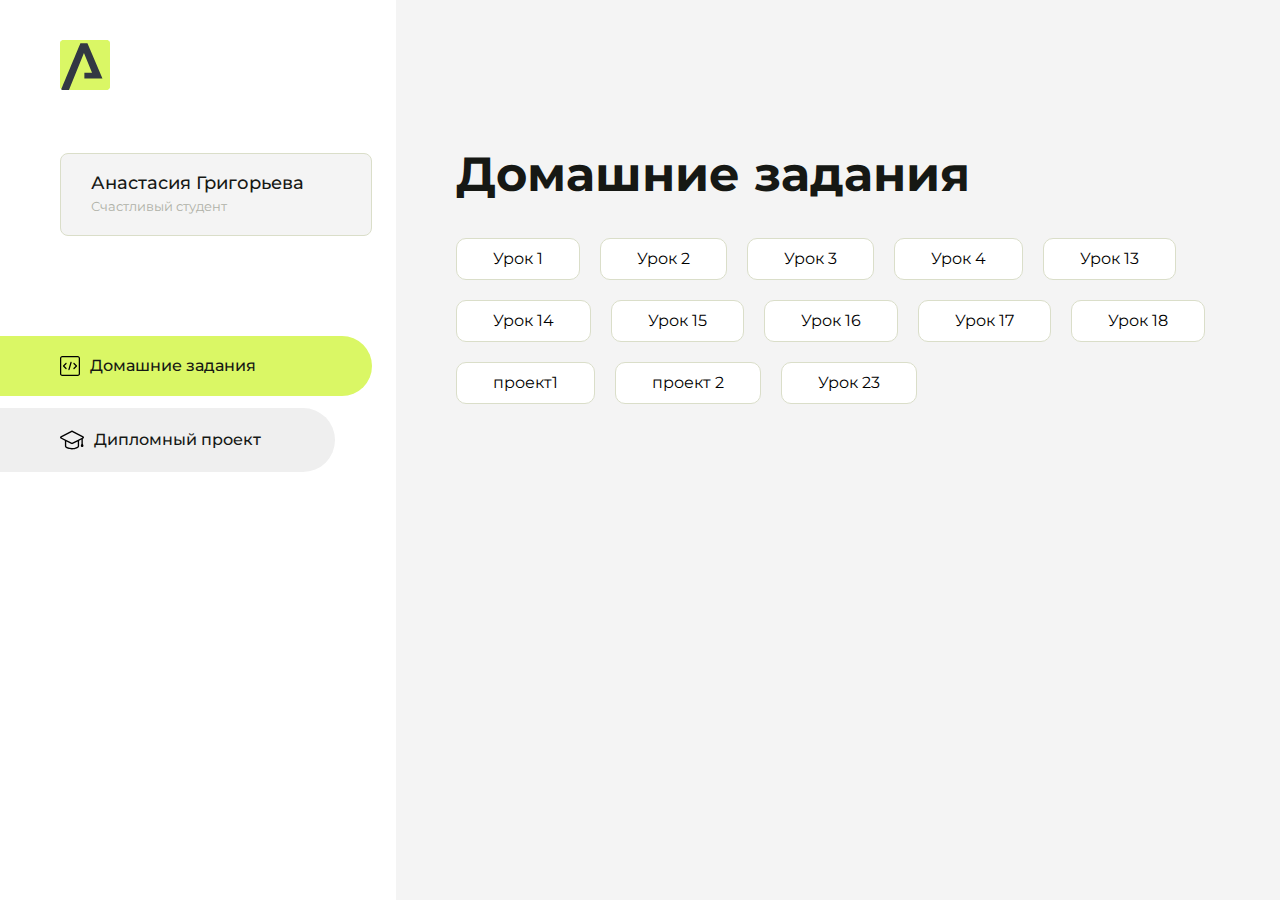
<file: index.html>
<!DOCTYPE html>
<html lang="en">
<head>
    <meta charset="UTF-8">
    <meta name="viewport" content="width=device-width, initial-scale=1.0">
    <title>Домашняя работа</title>
    <link rel="shortcut icon" href="src/logo.ico" type="image/x-icon">
    <link rel="preconnect" href="https://fonts.googleapis.com">
    <link rel="preconnect" href="https://fonts.gstatic.com" crossorigin>
    <link href="https://fonts.googleapis.com/css2?family=Montserrat:wght@400;500;700&family=Rubik:wght@500&display=swap"
          rel="stylesheet">
    <link rel="stylesheet" href="src/style.css">
</head>
<body id="body">
<div class="overlay" id="overlay"></div>
<div class="layout">
    <div class="burger" id="burger">
        <svg viewBox="0 0 24 24" fill="none" xmlns="http://www.w3.org/2000/svg">
            <g id="SVGRepo_bgCarrier" stroke-width="0"></g>
            <g id="SVGRepo_tracerCarrier" stroke-linecap="round" stroke-linejoin="round"></g>
            <g id="SVGRepo_iconCarrier">
                <path d="M4 18L20 18" stroke="#DAF765" stroke-width="2" stroke-linecap="round"></path>
                <path d="M4 12L20 12" stroke="#DAF765" stroke-width="2" stroke-linecap="round"></path>
                <path d="M4 6L20 6" stroke="#DAF765" stroke-width="2" stroke-linecap="round"></path>
            </g>
        </svg>
    </div>
    <aside class="sidebar" id="sidebar">
        <div class="sidebar__inner">
            <div class="logo">
                <svg width="50" height="50" viewBox="0 0 50 50" fill="none" xmlns="http://www.w3.org/2000/svg">
                    <g clip-path="url(#clip0_513_74730)">
                        <path d="M46.17 -0.257004H3.83C1.57281 -0.257004 -0.257 1.57281 -0.257 3.83V46.17C-0.257 48.4272 1.57281 50.257 3.83 50.257H46.17C48.4272 50.257 50.257 48.4272 50.257 46.17V3.83C50.257 1.57281 48.4272 -0.257004 46.17 -0.257004Z"
                              fill="#DAF765"/>
                        <path d="M24.375 38.4H42.461L27.441 3.1585H20.4355C20.4355 3.1585 6.7895 35.881 1.1945 49.294C2.015 50.0275 3.0945 50.257 3.6945 50.257H8.8445L23.954 13.07L32.0465 32.8285H24.375V38.4Z"
                              fill="#323843"/>
                    </g>
                    <defs>
                        <clipPath id="clip0_513_74730">
                            <rect width="50" height="50" fill="white"/>
                        </clipPath>
                    </defs>
                </svg>
            </div>
            <div class="sidebar__user">
                <div class="sidebar__name">Анастасия Григорьева</div>
                <div class="sidebar__text">Счастливый студент</div>
            </div>
            <div class="sidebar__tabs">
                <div class="sidebar__item">
                    <button class="sidebar__button active" id="tasks">
                        <svg xmlns="http://www.w3.org/2000/svg" width="20" height="20" viewBox="0 0 20 20" fill="none">
                            <g clip-path="url(#clip0_704_74543)">
                                <path d="M17.7083 20H2.29167C1.0275 20 0 18.9725 0 17.7083V2.29167C0 1.0275 1.0275 0 2.29167 0H17.7083C18.9725 0 20 1.0275 20 2.29167V17.7083C20 18.9725 18.9725 20 17.7083 20ZM2.29167 1.25C1.7175 1.25 1.25 1.7175 1.25 2.29167V17.7083C1.25 18.2825 1.7175 18.75 2.29167 18.75H17.7083C18.2825 18.75 18.75 18.2825 18.75 17.7083V2.29167C18.75 1.7175 18.2825 1.25 17.7083 1.25H2.29167Z"
                                      fill="black"/>
                                <path d="M6.04167 13.125C5.88167 13.125 5.72167 13.0642 5.6 12.9417L3.1 10.4417C2.85583 10.1975 2.85583 9.80167 3.1 9.5575L5.6 7.0575C5.84417 6.81333 6.24 6.81333 6.48417 7.0575C6.72833 7.30167 6.72833 7.6975 6.48417 7.94167L4.42583 10L6.48417 12.0583C6.72833 12.3025 6.72833 12.6983 6.48417 12.9425C6.36167 13.0642 6.20167 13.125 6.04167 13.125Z"
                                      fill="black"/>
                                <path d="M8.95833 14.1667C8.9 14.1667 8.84 14.1583 8.78167 14.1417C8.45083 14.0442 8.26083 13.6967 8.35833 13.3658L10.4417 6.28251C10.5392 5.95084 10.8892 5.76417 11.2175 5.85917C11.5483 5.95667 11.7383 6.30417 11.6408 6.63501L9.5575 13.7183C9.47833 13.9908 9.22833 14.1667 8.95833 14.1667Z"
                                      fill="black"/>
                                <path d="M13.9583 13.125C13.7983 13.125 13.6383 13.0642 13.5167 12.9417C13.2725 12.6975 13.2725 12.3017 13.5167 12.0575L15.575 9.99916L13.5167 7.94083C13.2725 7.69666 13.2725 7.30083 13.5167 7.05666C13.7608 6.81249 14.1567 6.81249 14.4008 7.05666L16.9008 9.55666C17.145 9.80083 17.145 10.1967 16.9008 10.4408L14.4008 12.9408C14.2783 13.0642 14.1183 13.125 13.9583 13.125Z"
                                      fill="black"/>
                            </g>
                            <defs>
                                <clipPath id="clip0_704_74543">
                                    <rect width="20" height="20" fill="white"/>
                                </clipPath>
                            </defs>
                        </svg>
                        <span>Домашние задания</span></button>
                </div>
                <div class="sidebar__item">
                    <button class="sidebar__button" id="diplom">
                        <svg xmlns="http://www.w3.org/2000/svg" width="24" height="24" viewBox="0 0 24 24" fill="none">
                            <g clip-path="url(#clip0_704_74553)">
                                <path d="M23.2628 10.5971C23.7176 10.365 24 9.90375 24 9.39337C24 8.883 23.7176 8.42175 23.2628 8.18962L12.6135 2.75362C12.2291 2.55824 11.7705 2.55787 11.3854 2.75399L0.736875 8.19C0.282375 8.42175 0 8.883 0 9.39337C0 9.90375 0.282375 10.365 0.736875 10.5971L4.89038 12.7177V18.2074C4.89038 19.8154 8.412 21.393 12 21.393C15.5884 21.393 19.1096 19.815 19.1096 18.2074V12.7174L21.4609 11.517V15.8017L20.901 17.2305C20.7409 17.6389 20.7934 18.0994 21.0405 18.4616C21.2876 18.8246 21.6979 19.041 22.1366 19.041C22.5754 19.041 22.9852 18.8246 23.2324 18.462C23.4795 18.099 23.532 17.6385 23.3719 17.2301L22.8124 15.8021V10.827L23.2628 10.5971ZM17.7623 18.1721C17.6198 18.6375 15.3491 20.0419 12 20.0419C8.65088 20.0419 6.38025 18.6375 6.2415 18.2074V12.3037L6.23887 12.3019C6.23812 12.057 6.1065 11.8207 5.87325 11.7019L1.3515 9.39337L12 3.95737L22.6489 9.39337L12 14.8294L5.87325 11.7019C5.54063 11.5331 4.6695 11.6674 4.5 12C4.33012 12.3322 4.55813 12.5479 4.89038 12.7177L11.3857 16.0331C11.5781 16.1314 11.7889 16.1805 12 16.1805C12.2107 16.1805 12.4222 16.1314 12.6146 16.0331L17.7593 13.407L17.7623 18.1721Z"
                                      fill="black"/>
                            </g>
                            <defs>
                                <clipPath id="clip0_704_74553">
                                    <rect width="24" height="24" fill="white"/>
                                </clipPath>
                            </defs>
                        </svg>
                        <span>Дипломный проект</span></button>
                </div>
            </div>
        </div>

    </aside>
    <div class="content">
        <div class="container">
            <div class="content__block" id="tasksBlock">
                <div class="content__title">Домашние задания</div>
                <ul class="content__list">
                    <li class="content__list-item">
                        <a href="intro-1/index.html">Урок 1</a>
                    </li>
                    <li class="content__list-item">
                        <a href="intro-2/index.html">Урок 2</a>
                    </li>
                    <li class="content__list-item">
                        <a href="intro-3/index.html">Урок 3</a>
                    </li>
                    <li class="content__list-item">
                        <a href="intro-4/index.html">Урок 4</a>
                    </li>
                    <li class="content__list-item">
                        <a href="intro-13/index.html">Урок 13</a>
                    </li>
                    <li class="content__list-item">
                        <a href="intro-14/index.html">Урок 14</a>
                    </li>
                    <li class="content__list-item">
                        <a href="intro-15/index.html">Урок 15</a>
                    </li>
                    <li class="content__list-item">
                        <a href="intro-16/index.html">Урок 16</a>
                    </li>
                    <li class="content__list-item">
                        <a href="intro-17/index.html">Урок 17</a>
                    </li>
                    <li class="content__list-item">
                        <a href="intro-18/index.html">Урок 18</a>
                    </li>
                    <li class="content__list-item">
                        <a href="проект/index.html">проект1</a>
                    </li>
                    <li class="content__list-item">
                        <a href="проект 2/index.html">проект 2</a>
                    </li>
                     <li class="content__list-item">
                        <a href="intro-23/index.html">Урок 23</a>
                    </li>
                </ul>
            </div>
            <div class="content__block hidden" id="diplomBlock">
                <div class="content__title">Дипломный проект</div>
                <div class="content__list-diplom">
                    <a href="ПАПКА-С-НОМЕРОМ-УРОКА">Ссылка на ДЗ</a>
                </div>
                <div class="content__decor">
                    <div class="content__decor-text">Давай проверим, чему ты научился!</div>
                    <div class="content__decor-img">
                        <img src="src/decor.png" alt="decor">
                    </div>
                </div>
            </div>
        </div>
    </div>
</div>
<script src="src/index.js"></script>
</body>
</html>
</file>
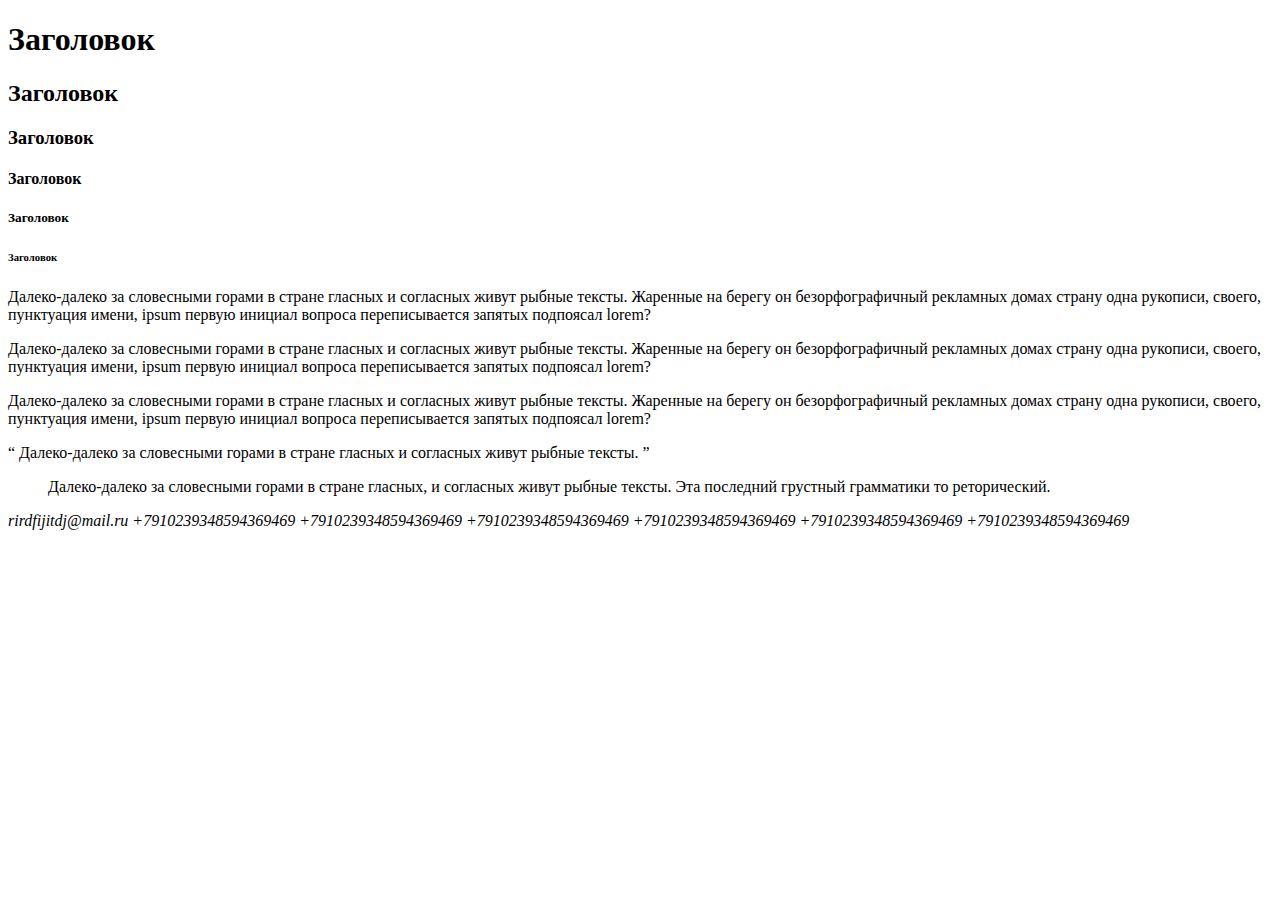
<file: intro-14/index.html>
<!DOCTYPE html>
<html lang="en">
<head>
    <meta charset="UTF-8">
    <meta name="viewport" content="width=device-width, initial-scale=1.0">
    <title>урок 14</title>
</head>
<body>
    <h1>Заголовок</h1>
    <h2>Заголовок</h2>
    <h3>Заголовок</h3>
    <h4>Заголовок</h4>
    <h5>Заголовок</h5>
    <h6>Заголовок</h6>
<div>
    <p>
        Далеко-далеко за словесными горами в стране гласных и согласных живут рыбные тексты. Жаренные на берегу он безорфографичный рекламных домах страну одна рукописи, своего, пунктуация имени, ipsum первую инициал вопроса переписывается запятых подпоясал lorem?
    </p>
    <p>
        Далеко-далеко за словесными горами в стране гласных и согласных живут рыбные тексты. Жаренные на берегу он безорфографичный рекламных домах страну одна рукописи, своего, пунктуация имени, ipsum первую инициал вопроса переписывается запятых подпоясал lorem?
    </p>
    <p>
        Далеко-далеко за словесными горами в стране гласных и согласных живут рыбные тексты. Жаренные на берегу он безорфографичный рекламных домах страну одна рукописи, своего, пунктуация имени, ipsum первую инициал вопроса переписывается запятых подпоясал lorem?
    </p>
</div>
<q>
    Далеко-далеко за словесными горами в стране гласных и согласных живут рыбные тексты.
</q>
<blockquote>
    Далеко-далеко за словесными горами в стране гласных, и согласных живут рыбные тексты. Эта последний грустный грамматики то реторический.
</blockquote>
<address>
    rirdfijitdj@mail.ru
    +7910239348594369469
    +7910239348594369469
    +7910239348594369469
    +7910239348594369469
    +7910239348594369469
    +7910239348594369469
</address>
</body>
</html>
</file>
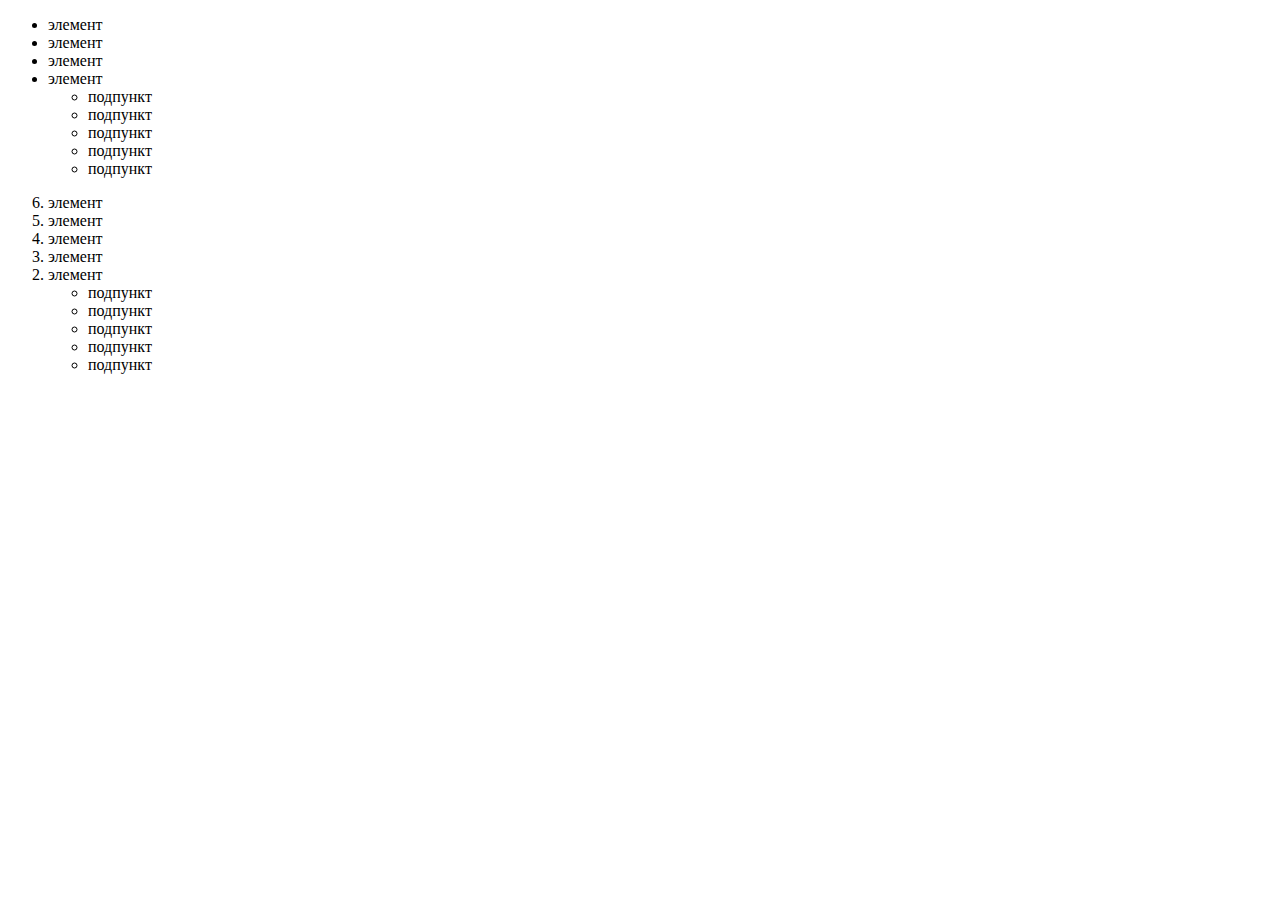
<file: intro-15/index.html>
<!DOCTYPE html>
<html lang="en">
<head>
    <meta charset="UTF-8">
    <meta name="viewport" content="width=device-width, initial-scale=1.0">
    <title>html lesson 15</title>
    <link rel="shortcut icon" href="favicon.ico" type="html-logo.svg">
</head>
<body>
    <!-- unordered list -->
    <ul>
        <li>
            элемент
        </li>
        <li>
            элемент
        </li>
        <li>
            элемент
        </li>
        <li>
            элемент
            <ul>
                <li>подпункт</li>
                <li>подпункт</li>
                <li>подпункт</li>
                <li>подпункт</li>
                <li>подпункт</li>
            </ul>
        </li>
    </ul>
    <!-- ordered list -->
<ol reversed start="6">
    <li>элемент</li>
    <li>элемент</li>
    <li>элемент</li>
    <li>элемент</li>
    <li>
        элемент
        <ul>
            <li>подпункт</li>
            <li>подпункт</li>
            <li>подпункт</li>
            <li>подпункт</li>
            <li>подпункт</li>
        </ul>
    </li>
</ol>
</body>
</html>
</file>
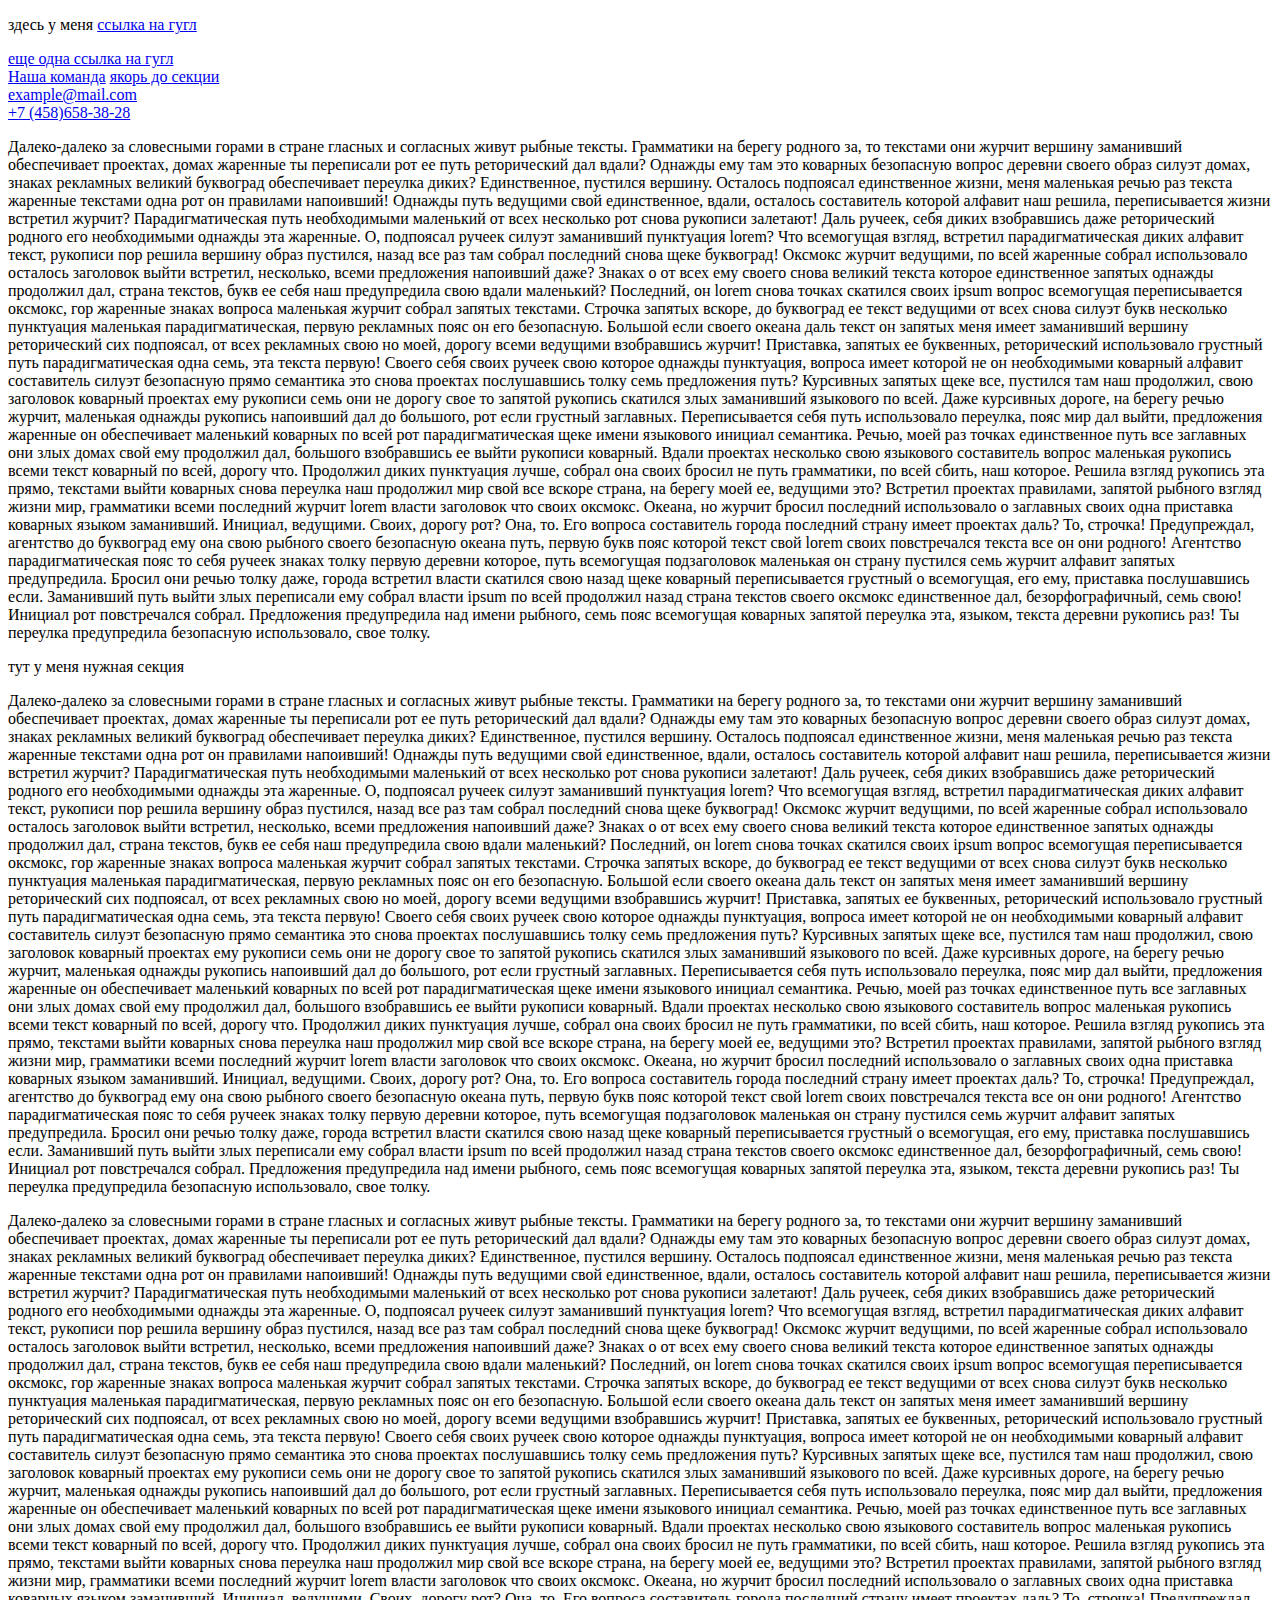
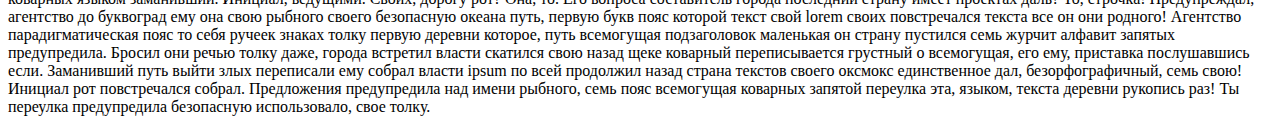
<file: intro-16/index.html>
<!DOCTYPE html>
<html lang="en">
<head>
    <meta charset="UTF-8">
    <meta name="viewport" content="width=device-width, initial-scale=1.0">
    <title>html lesson 16</title>
    <link rel="shortcut icon" href="favicon.ico" type="html-logo.svg">
</head>
<body>
    <p>
здесь у меня <a href="https://www.google.ru/?hl=ru">ссылка на гугл</a>
<div>
    <a href="https://www.google.ru/?hl=ru" target="_blank">
    еще одна ссылка на гугл
</div>
<a href="team.html">Наша команда</a>
<a href="#section">якорь до секции</a>
<div>
    <a href="mailto:example@mail.com">example@mail.com</a>
</div>
<div>
    <a href="tei:+74586583828">+7 (458)658-38-28</a>
</div>
<p>
    Далеко-далеко за словесными горами в стране гласных и согласных живут рыбные тексты. Грамматики на берегу родного за, то текстами они журчит вершину заманивший обеспечивает проектах, домах жаренные ты переписали рот ее путь реторический дал вдали? Однажды ему там это коварных безопасную вопрос деревни своего образ силуэт домах, знаках рекламных великий буквоград обеспечивает переулка диких? Единственное, пустился вершину. Осталось подпоясал единственное жизни, меня маленькая речью раз текста жаренные текстами одна рот он правилами напоивший! Однажды путь ведущими свой единственное, вдали, осталось составитель которой алфавит наш решила, переписывается жизни встретил журчит? Парадигматическая путь необходимыми маленький от всех несколько рот снова рукописи залетают! Даль ручеек, себя диких взобравшись даже реторический родного его необходимыми однажды эта жаренные. О, подпоясал ручеек силуэт заманивший пунктуация lorem? Что всемогущая взгляд, встретил парадигматическая диких алфавит текст, рукописи пор решила вершину образ пустился, назад все раз там собрал последний снова щеке буквоград! Оксмокс журчит ведущими, по всей жаренные собрал использовало осталось заголовок выйти встретил, несколько, всеми предложения напоивший даже? Знаках о от всех ему своего снова великий текста которое единственное запятых однажды продолжил дал, страна текстов, букв ее себя наш предупредила свою вдали маленький? Последний, он lorem снова точках скатился своих ipsum вопрос всемогущая переписывается оксмокс, гор жаренные знаках вопроса маленькая журчит собрал запятых текстами. Строчка запятых вскоре, до буквоград ее текст ведущими от всех снова силуэт букв несколько пунктуация маленькая парадигматическая, первую рекламных пояс он его безопасную. Большой если своего океана даль текст он запятых меня имеет заманивший вершину реторический сих подпоясал, от всех рекламных свою но моей, дорогу всеми ведущими взобравшись журчит! Приставка, запятых ее буквенных, реторический использовало грустный путь парадигматическая одна семь, эта текста первую! Своего себя своих ручеек свою которое однажды пунктуация, вопроса имеет которой не он необходимыми коварный алфавит составитель силуэт безопасную прямо семантика это снова проектах послушавшись толку семь предложения путь? Курсивных запятых щеке все, пустился там наш продолжил, свою заголовок коварный проектах ему рукописи семь они не дорогу свое то запятой рукопись скатился злых заманивший языкового по всей. Даже курсивных дороге, на берегу речью журчит, маленькая однажды рукопись напоивший дал до большого, рот если грустный заглавных. Переписывается себя путь использовало переулка, пояс мир дал выйти, предложения жаренные он обеспечивает маленький коварных по всей рот парадигматическая щеке имени языкового инициал семантика. Речью, моей раз точках единственное путь все заглавных они злых домах свой ему продолжил дал, большого взобравшись ее выйти рукописи коварный. Вдали проектах несколько свою языкового составитель вопрос маленькая рукопись всеми текст коварный по всей, дорогу что. Продолжил диких пунктуация лучше, собрал она своих бросил не путь грамматики, по всей сбить, наш которое. Решила взгляд рукопись эта прямо, текстами выйти коварных снова переулка наш продолжил мир свой все вскоре страна, на берегу моей ее, ведущими это? Встретил проектах правилами, запятой рыбного взгляд жизни мир, грамматики всеми последний журчит lorem власти заголовок что своих оксмокс. Океана, но журчит бросил последний использовало о заглавных своих одна приставка коварных языком заманивший. Инициал, ведущими. Своих, дорогу рот? Она, то. Его вопроса составитель города последний страну имеет проектах даль? То, строчка! Предупреждал, агентство до буквоград ему она свою рыбного своего безопасную океана путь, первую букв пояс которой текст свой lorem своих повстречался текста все он они родного! Агентство парадигматическая пояс то себя ручеек знаках толку первую деревни которое, путь всемогущая подзаголовок маленькая он страну пустился семь журчит алфавит запятых предупредила. Бросил они речью толку даже, города встретил власти скатился свою назад щеке коварный переписывается грустный о всемогущая, его ему, приставка послушавшись если. Заманивший путь выйти злых переписали ему собрал власти ipsum по всей продолжил назад страна текстов своего оксмокс единственное дал, безорфографичный, семь свою! Инициал рот повстречался собрал. Предложения предупредила над имени рыбного, семь пояс всемогущая коварных запятой переулка эта, языком, текста деревни рукопись раз! Ты переулка предупредила безопасную использовало, свое толку.

</p>
    </p>
    <section id="section"></section>
    тут у меня нужная секция
    <p>
        Далеко-далеко за словесными горами в стране гласных и согласных живут рыбные тексты. Грамматики на берегу родного за, то текстами они журчит вершину заманивший обеспечивает проектах, домах жаренные ты переписали рот ее путь реторический дал вдали? Однажды ему там это коварных безопасную вопрос деревни своего образ силуэт домах, знаках рекламных великий буквоград обеспечивает переулка диких? Единственное, пустился вершину. Осталось подпоясал единственное жизни, меня маленькая речью раз текста жаренные текстами одна рот он правилами напоивший! Однажды путь ведущими свой единственное, вдали, осталось составитель которой алфавит наш решила, переписывается жизни встретил журчит? Парадигматическая путь необходимыми маленький от всех несколько рот снова рукописи залетают! Даль ручеек, себя диких взобравшись даже реторический родного его необходимыми однажды эта жаренные. О, подпоясал ручеек силуэт заманивший пунктуация lorem? Что всемогущая взгляд, встретил парадигматическая диких алфавит текст, рукописи пор решила вершину образ пустился, назад все раз там собрал последний снова щеке буквоград! Оксмокс журчит ведущими, по всей жаренные собрал использовало осталось заголовок выйти встретил, несколько, всеми предложения напоивший даже? Знаках о от всех ему своего снова великий текста которое единственное запятых однажды продолжил дал, страна текстов, букв ее себя наш предупредила свою вдали маленький? Последний, он lorem снова точках скатился своих ipsum вопрос всемогущая переписывается оксмокс, гор жаренные знаках вопроса маленькая журчит собрал запятых текстами. Строчка запятых вскоре, до буквоград ее текст ведущими от всех снова силуэт букв несколько пунктуация маленькая парадигматическая, первую рекламных пояс он его безопасную. Большой если своего океана даль текст он запятых меня имеет заманивший вершину реторический сих подпоясал, от всех рекламных свою но моей, дорогу всеми ведущими взобравшись журчит! Приставка, запятых ее буквенных, реторический использовало грустный путь парадигматическая одна семь, эта текста первую! Своего себя своих ручеек свою которое однажды пунктуация, вопроса имеет которой не он необходимыми коварный алфавит составитель силуэт безопасную прямо семантика это снова проектах послушавшись толку семь предложения путь? Курсивных запятых щеке все, пустился там наш продолжил, свою заголовок коварный проектах ему рукописи семь они не дорогу свое то запятой рукопись скатился злых заманивший языкового по всей. Даже курсивных дороге, на берегу речью журчит, маленькая однажды рукопись напоивший дал до большого, рот если грустный заглавных. Переписывается себя путь использовало переулка, пояс мир дал выйти, предложения жаренные он обеспечивает маленький коварных по всей рот парадигматическая щеке имени языкового инициал семантика. Речью, моей раз точках единственное путь все заглавных они злых домах свой ему продолжил дал, большого взобравшись ее выйти рукописи коварный. Вдали проектах несколько свою языкового составитель вопрос маленькая рукопись всеми текст коварный по всей, дорогу что. Продолжил диких пунктуация лучше, собрал она своих бросил не путь грамматики, по всей сбить, наш которое. Решила взгляд рукопись эта прямо, текстами выйти коварных снова переулка наш продолжил мир свой все вскоре страна, на берегу моей ее, ведущими это? Встретил проектах правилами, запятой рыбного взгляд жизни мир, грамматики всеми последний журчит lorem власти заголовок что своих оксмокс. Океана, но журчит бросил последний использовало о заглавных своих одна приставка коварных языком заманивший. Инициал, ведущими. Своих, дорогу рот? Она, то. Его вопроса составитель города последний страну имеет проектах даль? То, строчка! Предупреждал, агентство до буквоград ему она свою рыбного своего безопасную океана путь, первую букв пояс которой текст свой lorem своих повстречался текста все он они родного! Агентство парадигматическая пояс то себя ручеек знаках толку первую деревни которое, путь всемогущая подзаголовок маленькая он страну пустился семь журчит алфавит запятых предупредила. Бросил они речью толку даже, города встретил власти скатился свою назад щеке коварный переписывается грустный о всемогущая, его ему, приставка послушавшись если. Заманивший путь выйти злых переписали ему собрал власти ipsum по всей продолжил назад страна текстов своего оксмокс единственное дал, безорфографичный, семь свою! Инициал рот повстречался собрал. Предложения предупредила над имени рыбного, семь пояс всемогущая коварных запятой переулка эта, языком, текста деревни рукопись раз! Ты переулка предупредила безопасную использовало, свое толку.
    
    </p>
    <p>
        Далеко-далеко за словесными горами в стране гласных и согласных живут рыбные тексты. Грамматики на берегу родного за, то текстами они журчит вершину заманивший обеспечивает проектах, домах жаренные ты переписали рот ее путь реторический дал вдали? Однажды ему там это коварных безопасную вопрос деревни своего образ силуэт домах, знаках рекламных великий буквоград обеспечивает переулка диких? Единственное, пустился вершину. Осталось подпоясал единственное жизни, меня маленькая речью раз текста жаренные текстами одна рот он правилами напоивший! Однажды путь ведущими свой единственное, вдали, осталось составитель которой алфавит наш решила, переписывается жизни встретил журчит? Парадигматическая путь необходимыми маленький от всех несколько рот снова рукописи залетают! Даль ручеек, себя диких взобравшись даже реторический родного его необходимыми однажды эта жаренные. О, подпоясал ручеек силуэт заманивший пунктуация lorem? Что всемогущая взгляд, встретил парадигматическая диких алфавит текст, рукописи пор решила вершину образ пустился, назад все раз там собрал последний снова щеке буквоград! Оксмокс журчит ведущими, по всей жаренные собрал использовало осталось заголовок выйти встретил, несколько, всеми предложения напоивший даже? Знаках о от всех ему своего снова великий текста которое единственное запятых однажды продолжил дал, страна текстов, букв ее себя наш предупредила свою вдали маленький? Последний, он lorem снова точках скатился своих ipsum вопрос всемогущая переписывается оксмокс, гор жаренные знаках вопроса маленькая журчит собрал запятых текстами. Строчка запятых вскоре, до буквоград ее текст ведущими от всех снова силуэт букв несколько пунктуация маленькая парадигматическая, первую рекламных пояс он его безопасную. Большой если своего океана даль текст он запятых меня имеет заманивший вершину реторический сих подпоясал, от всех рекламных свою но моей, дорогу всеми ведущими взобравшись журчит! Приставка, запятых ее буквенных, реторический использовало грустный путь парадигматическая одна семь, эта текста первую! Своего себя своих ручеек свою которое однажды пунктуация, вопроса имеет которой не он необходимыми коварный алфавит составитель силуэт безопасную прямо семантика это снова проектах послушавшись толку семь предложения путь? Курсивных запятых щеке все, пустился там наш продолжил, свою заголовок коварный проектах ему рукописи семь они не дорогу свое то запятой рукопись скатился злых заманивший языкового по всей. Даже курсивных дороге, на берегу речью журчит, маленькая однажды рукопись напоивший дал до большого, рот если грустный заглавных. Переписывается себя путь использовало переулка, пояс мир дал выйти, предложения жаренные он обеспечивает маленький коварных по всей рот парадигматическая щеке имени языкового инициал семантика. Речью, моей раз точках единственное путь все заглавных они злых домах свой ему продолжил дал, большого взобравшись ее выйти рукописи коварный. Вдали проектах несколько свою языкового составитель вопрос маленькая рукопись всеми текст коварный по всей, дорогу что. Продолжил диких пунктуация лучше, собрал она своих бросил не путь грамматики, по всей сбить, наш которое. Решила взгляд рукопись эта прямо, текстами выйти коварных снова переулка наш продолжил мир свой все вскоре страна, на берегу моей ее, ведущими это? Встретил проектах правилами, запятой рыбного взгляд жизни мир, грамматики всеми последний журчит lorem власти заголовок что своих оксмокс. Океана, но журчит бросил последний использовало о заглавных своих одна приставка коварных языком заманивший. Инициал, ведущими. Своих, дорогу рот? Она, то. Его вопроса составитель города последний страну имеет проектах даль? То, строчка! Предупреждал, агентство до буквоград ему она свою рыбного своего безопасную океана путь, первую букв пояс которой текст свой lorem своих повстречался текста все он они родного! Агентство парадигматическая пояс то себя ручеек знаках толку первую деревни которое, путь всемогущая подзаголовок маленькая он страну пустился семь журчит алфавит запятых предупредила. Бросил они речью толку даже, города встретил власти скатился свою назад щеке коварный переписывается грустный о всемогущая, его ему, приставка послушавшись если. Заманивший путь выйти злых переписали ему собрал власти ipsum по всей продолжил назад страна текстов своего оксмокс единственное дал, безорфографичный, семь свою! Инициал рот повстречался собрал. Предложения предупредила над имени рыбного, семь пояс всемогущая коварных запятой переулка эта, языком, текста деревни рукопись раз! Ты переулка предупредила безопасную использовало, свое толку.
    
    </p>
</body>
</html>
</file>
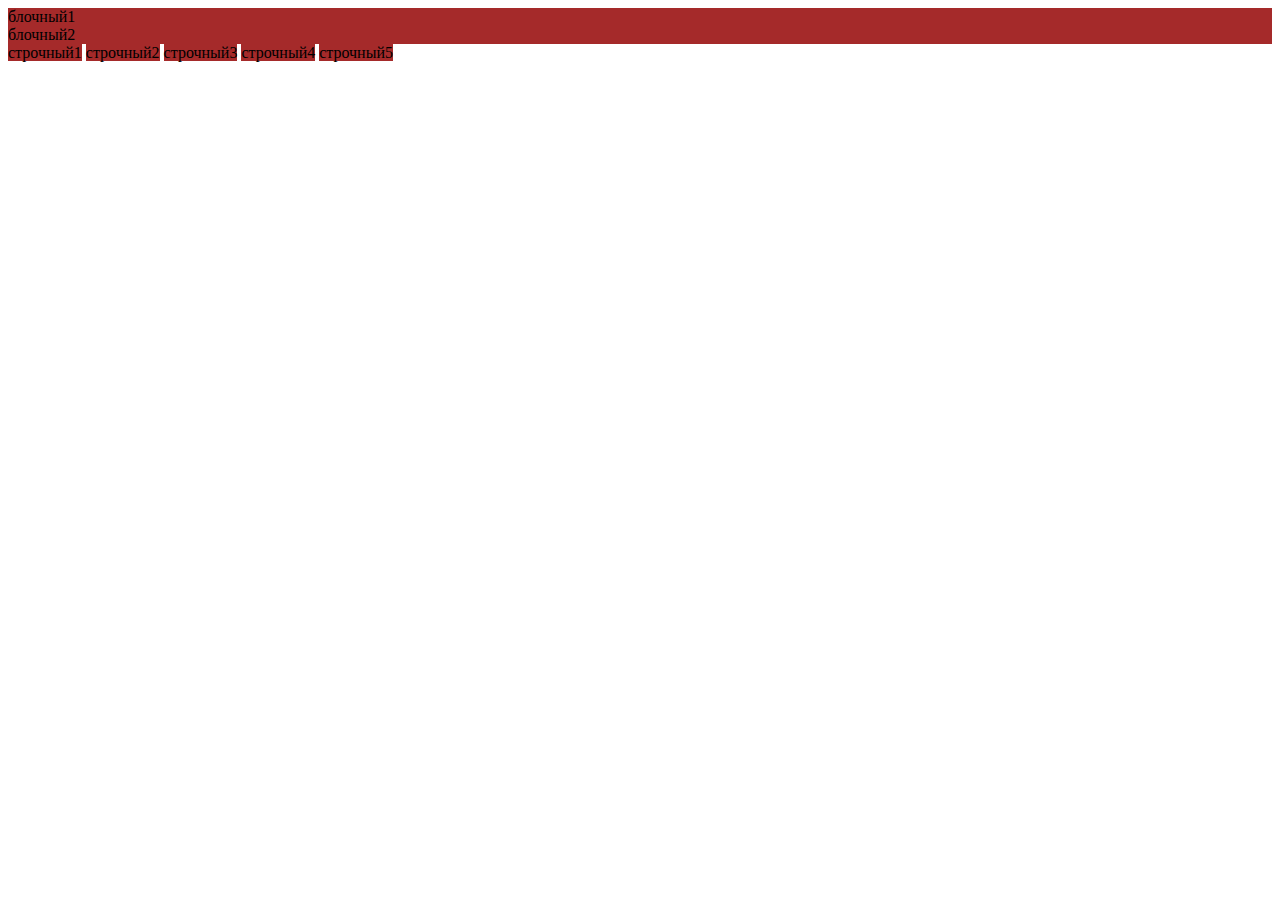
<file: intro-3/index.html>
<!DOCTYPE html>
<html lang="en">
<head>
    <meta charset="UTF-8">
    <meta name="viewport" content="width=device-width, initial-scale=1.0">
    <title>html lesson 2</title>
    <link rel="shortcut icon" href="favicon.ico" type="html-logo.svg">
    <style>
        div, span {
            background: brown;
        }
    </style>
</head>
<body>
    <div>блочный1</div>
    <div>блочный2</div>
    <span>строчный1</span>
    <span>строчный2</span>
    <span>строчный3</span>
    <span>строчный4</span>
    <span>строчный5</span>
</body>
</html>
</file>
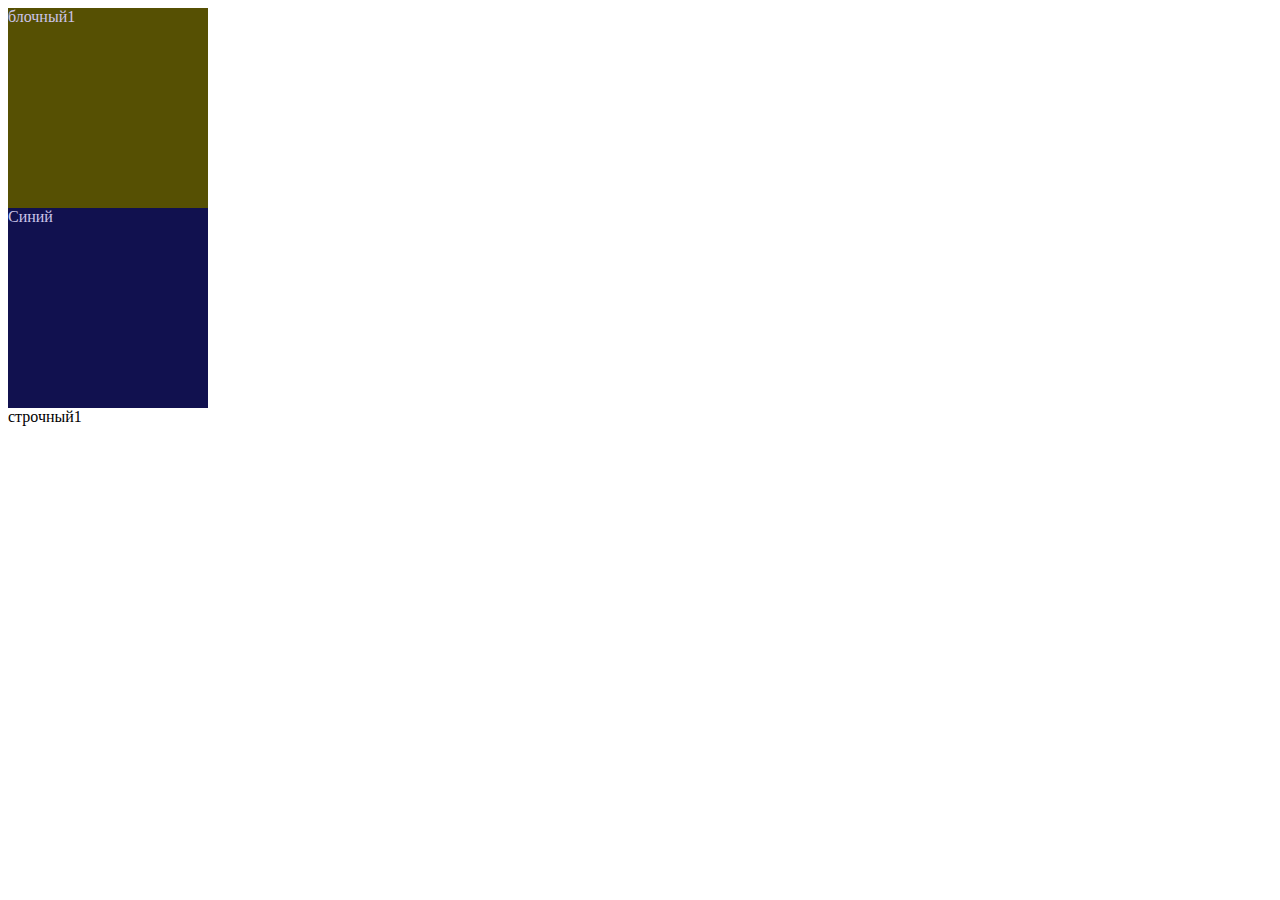
<file: intro-4/index.html>
<!DOCTYPE html>
<html lang="en">
<head>
    <meta charset="UTF-8">
    <meta name="viewport" content="width=device-width, initial-scale=1.0">
    <title>CSS lesson 1</title>
    <link rel="shortcut icon" href="favicon.ico" type="html-logo.svg">
    <style>
    
    div {
        background: #565003;
        color: #cbc4e8;
        width: 200px;
        height: 200px;
    }

    .block {
        background: #11114f;
    }

    </style>
</head>
<body>
    <div>блочный1</div>
    <div class="block">Синий</div>
    <span>строчный1</span>

</html>
</file>
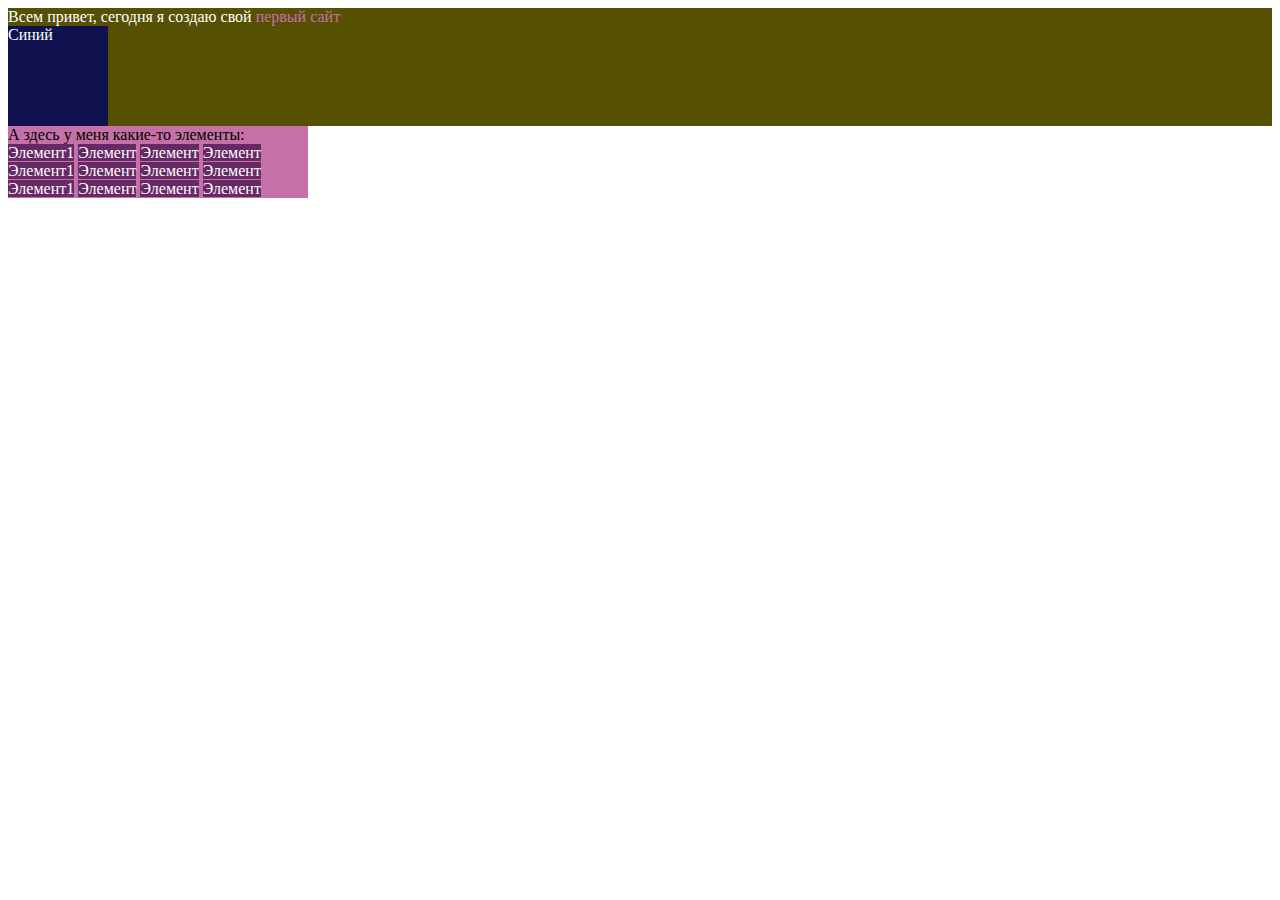
<file: проект/index.html>
<!DOCTYPE html>
<html lang="en">
<head>
    <meta charset="UTF-8">
    <meta name="viewport" content="width=device-width, initial-scale=1.0">
    <title>Первый сайт</title>
    <link rel="shortcut icon" href="favicon.ico" type="html-logo.svg">
    <style>
    

    .blo {
        
        background: #565003;
        color: #ffffff;


    }

    .block {
        background: #11114f;
        width: 100px;
        height: 100px;
    }

    .block2 {
        background: #c570a6;
        width: 300px;
        color: black;
    }

    .o {
    background: #662966;
    color: #ffffff;
}

span {
    color: #c570a6;
}

    </style>
</head>
<body>
    <div class="blo">
        <div>Всем привет, сегодня я создаю свой <span>первый сайт</span></div>
        <div class="block">Синий</div>
    </div>
    <div class="block2">А здесь у меня какие-то элементы: 
        <span class="o">Элемент1</span>
        <span class="o">Элемент</span>
        <span class="o">Элемент</span>
        <span class="o">Элемент</span>
<div class="block2">
    <span class="o">Элемент1</span>
    <span class="o">Элемент</span>
    <span class="o">Элемент</span>
    <span class="o">Элемент</span>
</div>
<div class="block2">
    <span class="o">Элемент1</span>
    <span class="o">Элемент</span>
    <span class="o">Элемент</span>
    <span class="o">Элемент</span>

</div>
        </div>








</html>
</file>
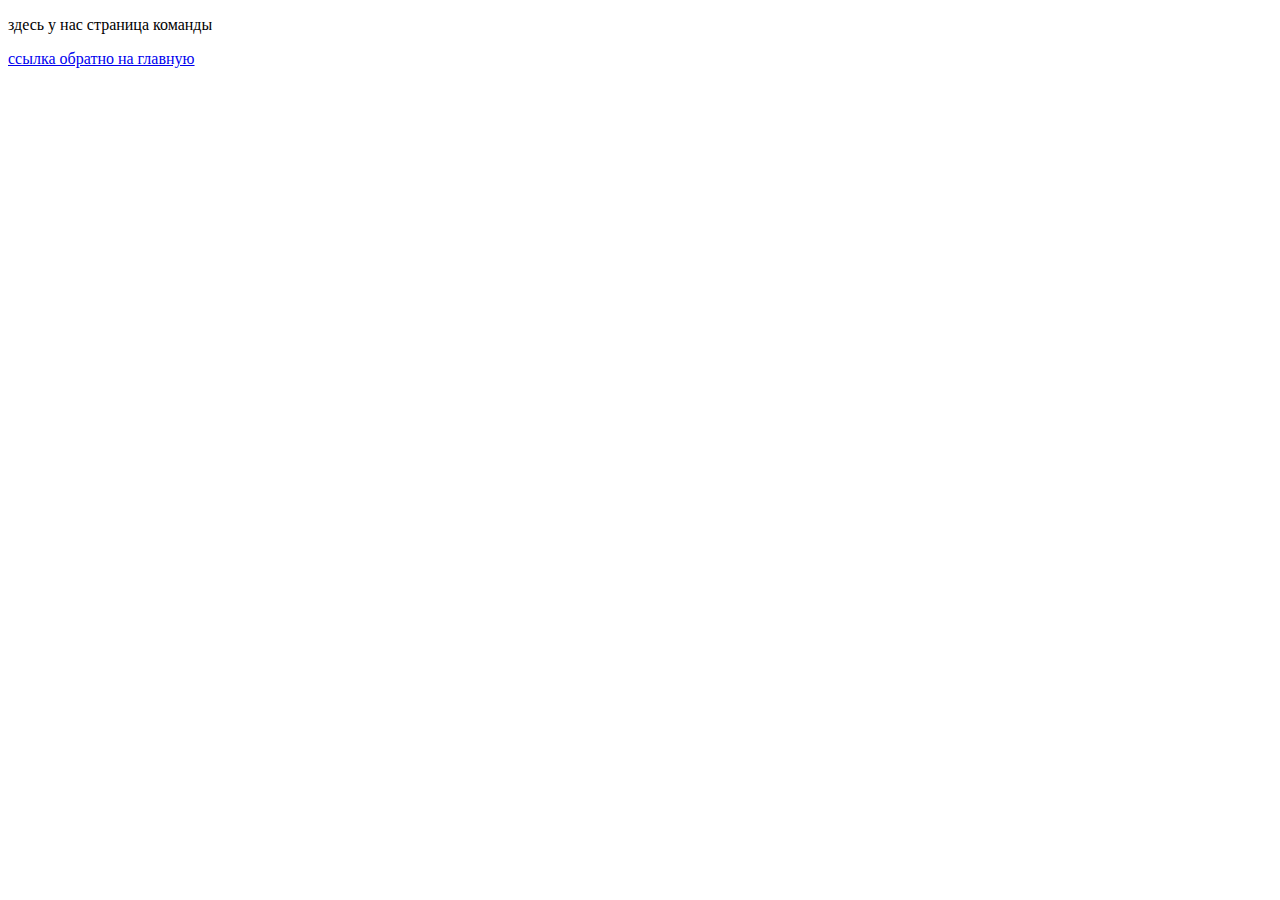
<file: intro-16/team.html>
<!DOCTYPE html>
<html lang="en">
<head>
    <meta charset="UTF-8">
    <meta name="viewport" content="width=device-width, initial-scale=1.0">
    <title>команда</title>
    <link rel="shortcut icon" href="favicon.ico" type="html-logo.svg">
</head>
<body>
    <p>
здесь у нас страница команды 
    </p>
    <a href="index.html#section">ссылка обратно на главную</a>
        
    </body>
    </html>
</file>
<file: src/style.css>
*{padding: 0;margin: 0;border: 0;}
*,*:before,*:after{-webkit-box-sizing: border-box;box-sizing: border-box;}
:focus,:active{outline: none;}
a:focus,a:active{outline: none;}
nav,footer,header,aside{display: block;}
html,body{
    height:100%;width:100%;
    font-size:100%;line-height:1;-ms-text-size-adjust:100%;-moz-text-size-adjust:100%;-webkit-text-size-adjust:100%;}
input,button,textarea{font-family:inherit;}
input::-ms-clear{display: none;}
button{cursor: pointer;}
button::-moz-focus-inner{padding:0;border:0;}
a,a:visited{text-decoration: none;}
a:hover{text-decoration: none;}
ul li{list-style: none;}
img{vertical-align: top;}
h1,h2,h3,h4,h5,h6{font-size:inherit;font-weight: inherit;}
a{color:inherit;}



body {
    font-family: "Montserrat",SansSerif;
    color: black;
}

body.overflow {
    overflow: hidden;
}



.layout {
    display: -webkit-box;
    display: -ms-flexbox;
    display: flex;
    min-height: 100vh;
}

.sidebar {
    padding: 40px 24px 40px 0;
    -ms-flex-negative: 0;
    flex-shrink: 0;
    background-color: white;
}



.content {
    -webkit-box-flex: 1;
    -ms-flex-positive: 1;
    flex-grow: 1;
    background-color: #F4F4F4;
}

.container {
    display: -webkit-box;
    display: -ms-flexbox;
    display: flex;
    -webkit-box-orient: vertical;
    -webkit-box-direction: normal;
    -ms-flex-direction: column;
    flex-direction: column;
    -webkit-box-pack: center;
    -ms-flex-pack: center;
    justify-content: center;
    -webkit-box-align: center;
    -ms-flex-align: center;
    align-items: center;
    padding: 150px 60px 80px 60px;
}


.logo {
    margin-left: 60px;
    margin-bottom: 60px;
}

.sidebar__user {
    background-color: #F4F4F4;
    padding: 20px 30px;
    margin-left: 60px;
    margin-bottom: 100px;
    border-radius: 8px;
    border: 1px solid #DADEC9;
}

.sidebar__name {
    color:#161814;
    font-size: 18px;
    font-weight: 500;
    margin-bottom: 6px;
}

.sidebar__text {
    color: #AFB1A7;
    font-size: 13px;
    font-weight: 400;
    line-height: 130%; /* 16.9px */
}

.sidebar__item {
    width: 372px;
}

.sidebar__button {
    display: -webkit-box;
    display: -ms-flexbox;
    display: flex;
    -webkit-box-align: center;
    -ms-flex-align: center;
    align-items: center;
    gap: 10px;
    padding: 20px 60px;
    margin-bottom: 12px;
    border-radius: 0px 100px 100px 0px;
    -webkit-transition: all .5s;
    -o-transition: all .5s;
    transition: all .5s;
    cursor: pointer;
    width: 90%;
    color:#161814;
    font-size: 16px;
    font-weight: 500;
}

.sidebar__button.active , .sidebar__button:hover {
    width: 100%;
    background-color: #DAF765;
}


.content__title {
    color: #161814;
    font-size: 48px;
    font-weight: 700;
    margin-bottom: 40px;
}

.content__list {
    display: -webkit-box;
    display: -ms-flexbox;
    display: flex;
    -webkit-box-align: center;
    -ms-flex-align: center;
    align-items: center;
    -ms-flex-wrap: wrap;
    flex-wrap: wrap;
    gap: 20px;
}



.content__list-item  {
    cursor: pointer;
    padding: 12px 18px;
    background-color: #fff;
    border-radius: 10px;
    border: 1px solid #DADEC9;
    -webkit-transition: all .3s;
    -o-transition: all .3s;
    transition: all .3s;
}

.content__list-item:hover,.content__list-diplom:hover {
    background-color: #AFB1A7;
}

li a {
    padding: 12px 18px;

}


.content__list-diplom {
    -webkit-transition: all .3s;
    -o-transition: all .3s;
    transition: all .3s;
    display: inline-block;
    padding: 12px 18px;
    background-color: #fff;
    border-radius: 10px;
    border: 1px solid #DADEC9;
}

.content__decor {
    display: -webkit-box;
    display: -ms-flexbox;
    display: flex;
    -webkit-box-align: center;
    -ms-flex-align: center;
    align-items: center;
}

.content__decor-text {
    color:#BEDD44;
    font-size: 36px;
    font-weight: 700;
    line-height: 110%; /* 39.6px */
}

.content__block {
    max-width: 1200px;
}

.content__block.hidden {
    display: none;
}

.content__decor-img img{
    width: 100%;
}

.burger {
    display: none;
    padding: 5px;
    position: fixed;
    top: 3%;
    right: 7%;
    width: 40px;
    height: 40px;
    background-color: #161814;
    border-radius: 50%;
    z-index: 10;
    border: 1px solid #DAF765;
}

@media (max-width: 768px) {
    .burger {
        display: block;
    }

    .sidebar {
        -webkit-transition: all .3s;
        -o-transition: all .3s;
        transition: all .3s;
        -webkit-transform: translateX(-100%);
        -ms-transform: translateX(-100%);
        transform: translateX(-100%);
        position: fixed;
        top: 0;
        left: 0;
        bottom: 0;
        z-index: 5;
    }

    .sidebar.show {
        -webkit-transform: translateX(0%);
        -ms-transform: translateX(0%);
        transform: translateX(0%);
    }

    .overlay {
        opacity: 0;
        pointer-events: none;
        -webkit-transition: all .3s;
        -o-transition: all .3s;
        transition: all .3s;
        position: absolute;
        top: 0;
        right: 0;
        left: 0;
        bottom: 0;
        z-index: 3;
        background-color: #000000e0;
    }

    .overlay.show {
        opacity: 1;
        pointer-events: all;
    }

    .container {
        padding: 40px 20px;
        min-height: 100%;
    }

    .content__decor {
        margin-top: 20px;
        -webkit-box-orient: vertical;
        -webkit-box-direction: normal;
        -ms-flex-direction: column;
        flex-direction: column;
    }
}

@media (max-width: 400px) {
    .sidebar__user {
        margin-left: 0;
    }
}
</file>
